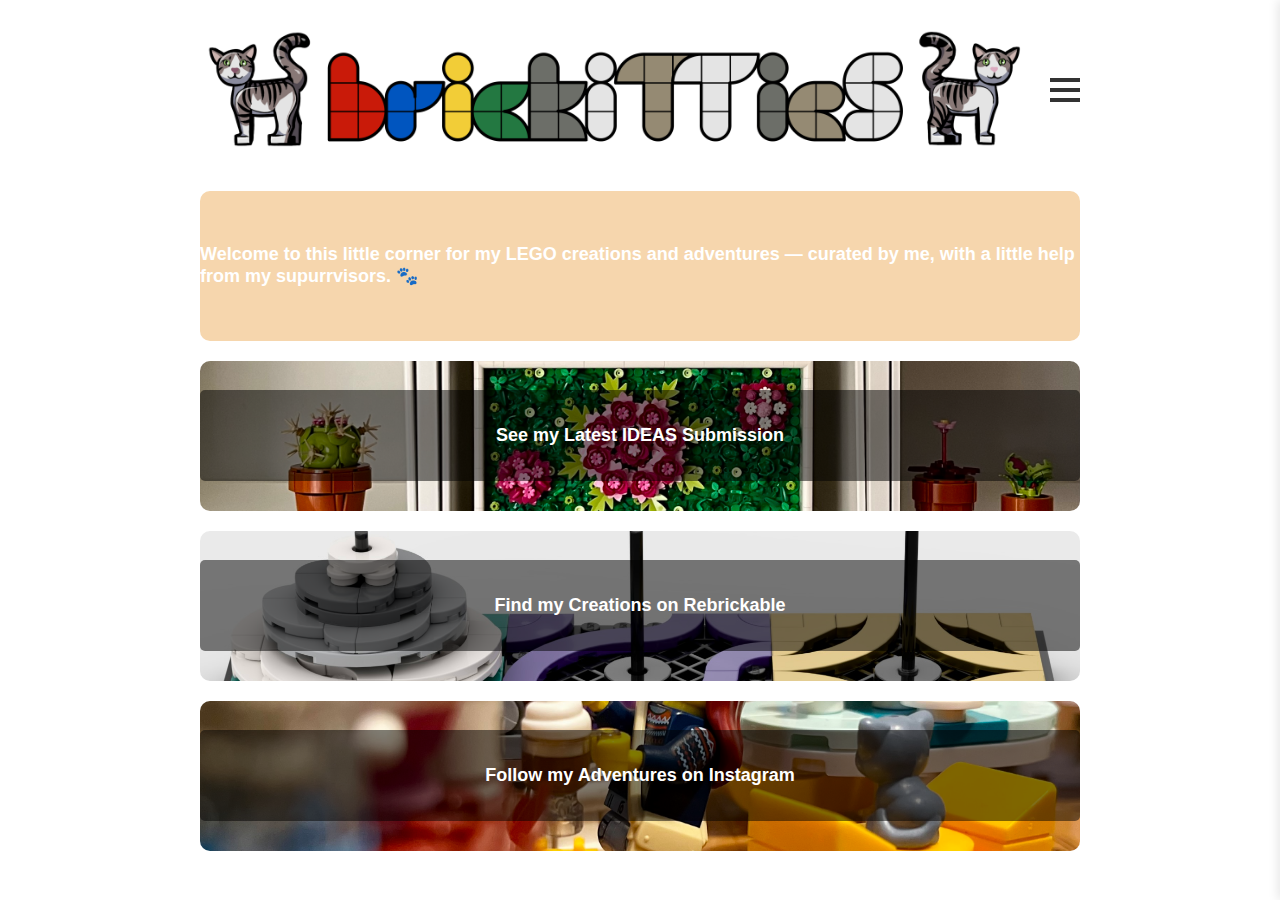
<file: index.html>
<!DOCTYPE html>
<html lang='en'>
  <head>
    <meta charset='UTF-8'/>
    <title>BricKitties</title>
    <link rel='stylesheet' href='styles.css'/>
    <script defer src='script.js'></script>
  </head>
  <body>
    <div class='content'>
      <div class='header'>
        <div class='logo'>
          <a href="index.html">
            <img src="images/logo.png" alt="Logo" class="logo-img">
          </a>
        </div>
        <div class='hamburger-menu' id='hamburger-menu'>
          <div class='bar'></div>
          <div class='bar'></div>
          <div class='bar'></div>
        </div>
        <div class='menu' id='menu'>
          <div class='menu-item'>
            <a href="pages/shows.html">My Shows</a>
          </div>
          <div class='menu-item'>
            <a href="pages/about.html">About Me</a>
          </div>
          <div class='menu-item'>
			<a href="pages/moreabout.html">More About Me</a>
          </div>
        </div>
      </div>
      <div class='main'>
        <div class='box box1'>
          <p>Welcome to this little corner for my LEGO creations and adventures — curated by me, with a little help from my supurrvisors. 🐾</p>
        </div>
        <div class='box imagebox1'>
          <div class='overlay'>
            <p>See my Latest IDEAS Submission</p>
          </div>
        </div>
        <div class='box imagebox2'>
          <div class='overlay'>
            <p>Find my Creations on Rebrickable</p>
          </div>
        </div>
        <div class='box imagebox3'>
          <div class='overlay'>
            <p>Follow my Adventures on Instagram</p>
          </div>
        </div>
      </div>
    </div>
  </body>
</html>
</file>
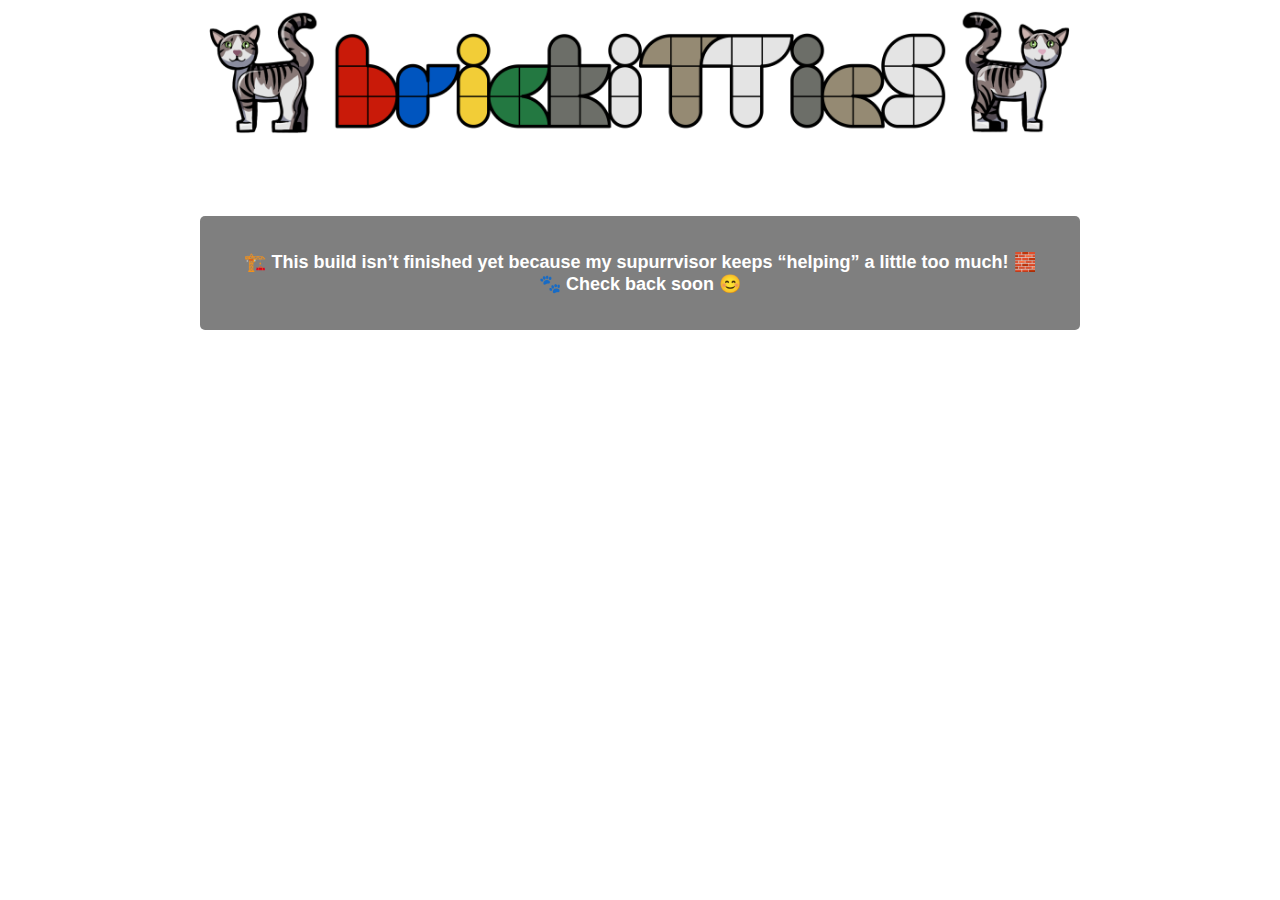
<file: pages/aboutme.html>
<!DOCTYPE html>
<html lang='en'>
  <head>
    <meta charset='UTF-8'/>
    <meta name='viewport' content='width=device-width, initial-scale=1.0'>
    <title>About Me - BricKitties</title>
    <link rel='stylesheet' href='../styles.css'/>
    <script defer src='../script.js'></script>
  </head>
  <body>
    <div class='header'>
        <div class='logo'>
          <a href="../index.html">
            <img src="../images/logo.png" alt="Logo" class="logo-img">
          </a>
        </div>
    </div>
    <div class='content' id='content'>
      <div class='main'>
        <div class='nested-flex-container'>
          <div class='box'>
            <div class='overlay overlay-center'>
              <p>🏗️ This build isn’t finished yet because my supurrvisor keeps “helping” a little too much! 🧱🐾 Check back soon 😊</p>
            </div>
          </div>
        </div>
      </div>
    </div>
  </body>
</html>
</file>
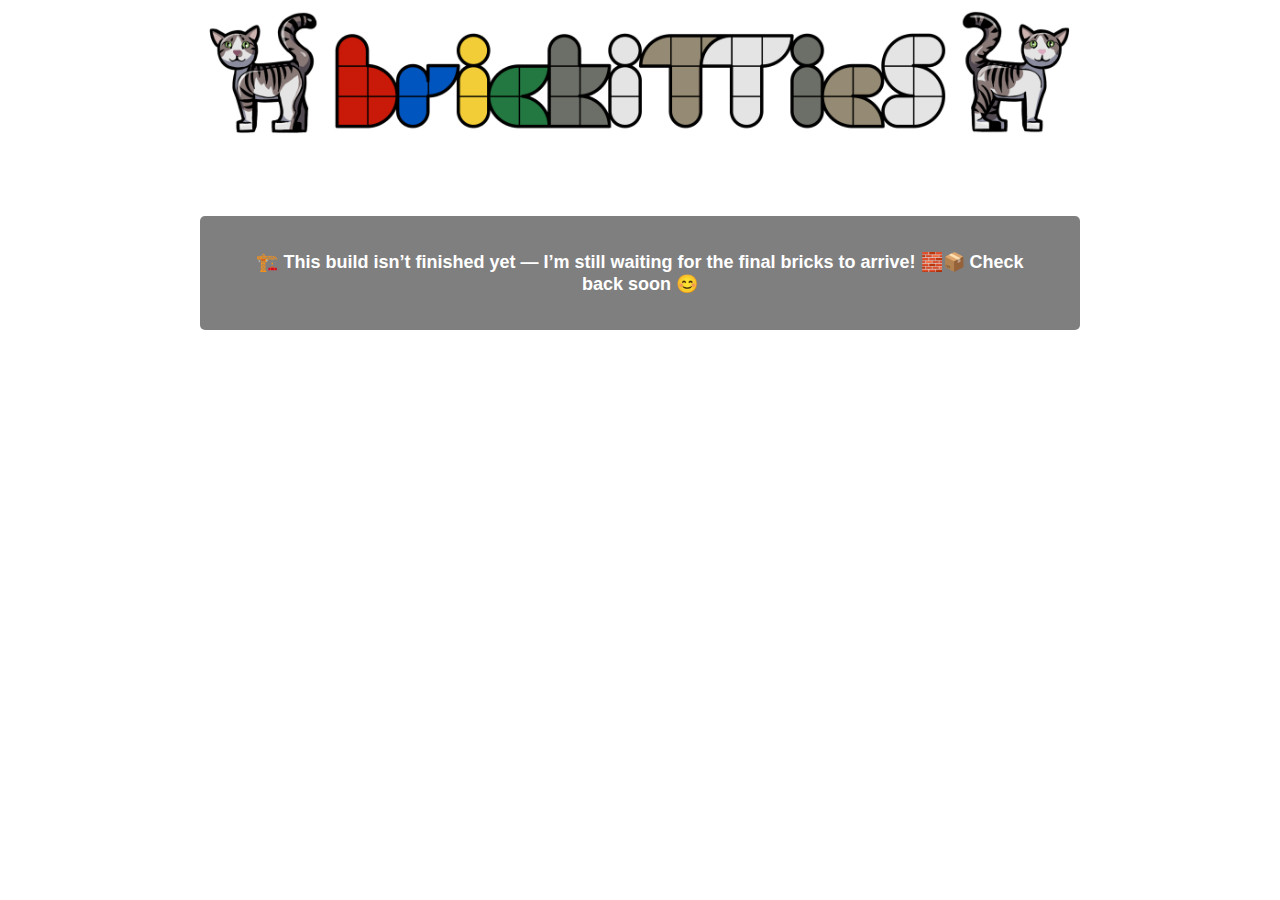
<file: pages/behindthebricks.html>
<!DOCTYPE html>
<html lang='en'>
  <head>
    <meta charset='UTF-8'/>
    <meta name='viewport' content='width=device-width, initial-scale=1.0'>
    <title>Behind the Bricks - BricKitties</title>
    <link rel='stylesheet' href='../styles.css'/>
    <script defer src='../script.js'></script>
  </head>
  <body>
    <div class='header'>
        <div class='logo'>
          <a href="../index.html">
            <img src="../images/logo.png" alt="Logo" class="logo-img">
          </a>
        </div>
    </div>
    <div class='content' id='content'>
      <div class='main'>
        <div class='nested-flex-container'>
          <div class='box'>
            <div class='overlay overlay-center'>
              <p>🏗️ This build isn’t finished yet — I’m still waiting for the final bricks to arrive! 🧱📦 Check back soon 😊</p>
            </div>
          </div>
        </div>
      </div>
    </div>
  </body>
</html>
</file>
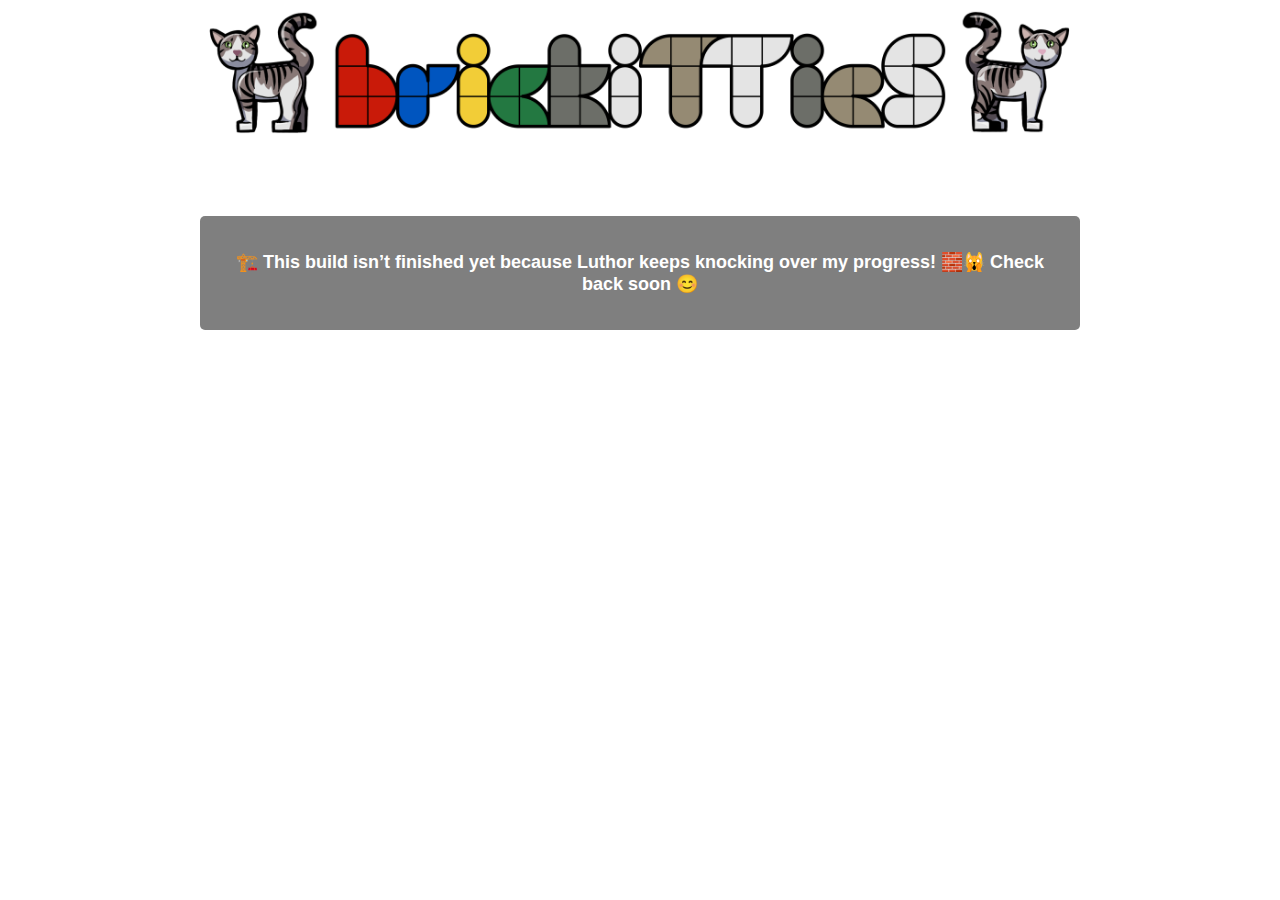
<file: pages/mypastshows.html>
<!DOCTYPE html>
<html lang='en'>
  <head>
    <meta charset='UTF-8'/>
    <meta name='viewport' content='width=device-width, initial-scale=1.0'>
    <title>My Past Shows - BricKitties</title>
    <link rel='stylesheet' href='../styles.css'/>
    <script defer src='../script.js'></script>
  </head>
  <body>
    <div class='header'>
        <div class='logo'>
          <a href="../index.html">
            <img src="../images/logo.png" alt="Logo" class="logo-img">
          </a>
        </div>
    </div>
    <div class='content' id='content'>
      <div class='main'>
        <div class='nested-flex-container'>
          <div class='box'>
            <div class='overlay overlay-center'>
              <p>🏗️ This build isn’t finished yet because Luthor keeps knocking over my progress! 🧱🙀 Check back soon 😊</p>
            </div>
          </div>
        </div>
      </div>
    </div>
  </body>
</html>
</file>
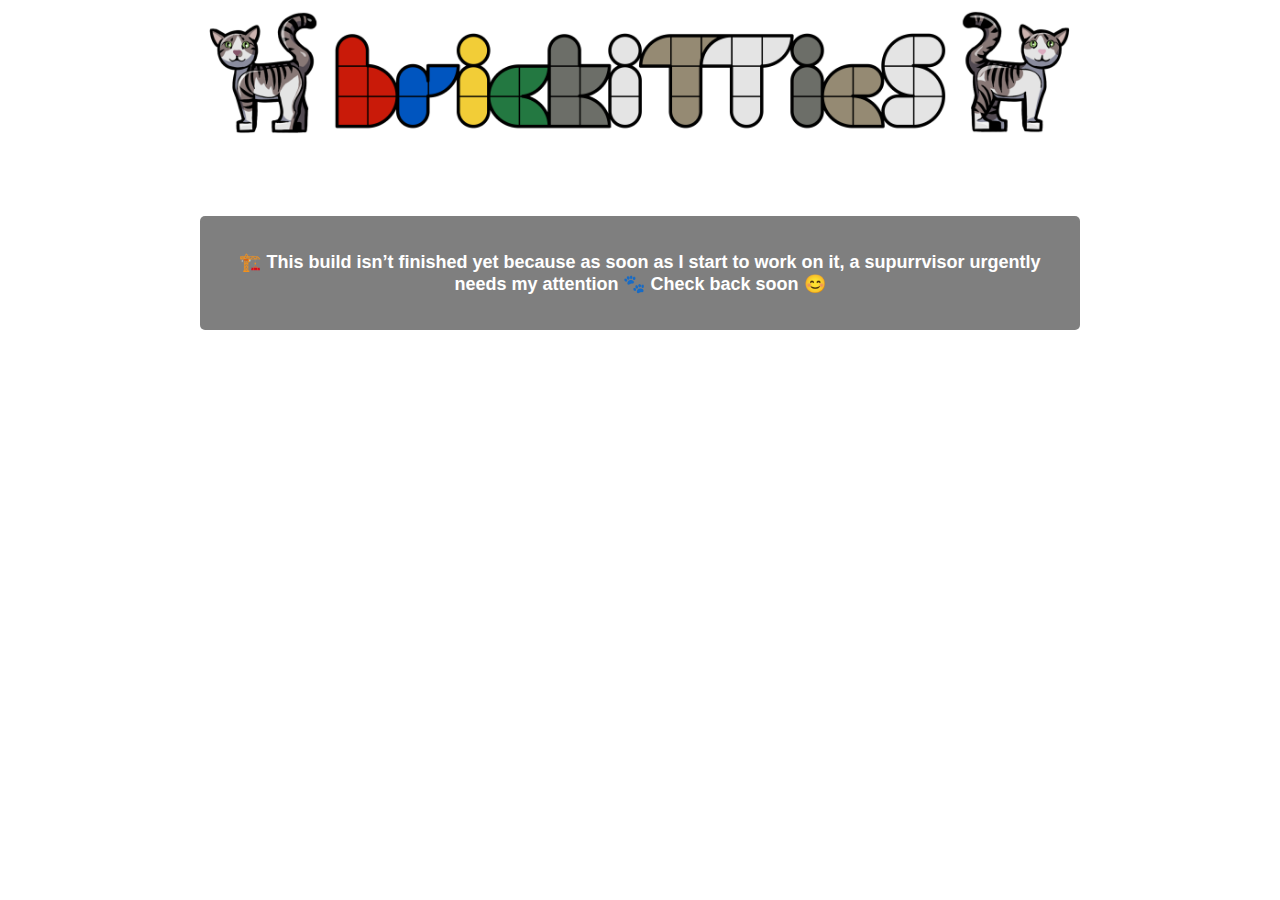
<file: pages/shows.html>
<!DOCTYPE html>
<html lang='en'>
  <head>
    <meta charset='UTF-8'/>
    <meta name='viewport' content='width=device-width, initial-scale=1.0'>
    <title>My Future Shows - BricKitties</title>
    <link rel='stylesheet' href='../styles.css'/>
    <script defer src='../script.js'></script>
  </head>
  <body>
    <div class='header'>
        <div class='logo'>
          <a href="../index.html">
            <img src="../images/logo.png" alt="Logo" class="logo-img">
          </a>
        </div>
    </div>
    <div class='content' id='content'>
      <div class='main'>
        <div class='nested-flex-container'>
          <div class='box'>
            <div class='overlay overlay-center'>
              <p>🏗️ This build isn’t finished yet because as soon as I start to work on it, a supurrvisor urgently needs my attention 🐾 Check back soon 😊</p>
            </div>
          </div>
        </div>
      </div>
    </div>
  </body>
</html>
</file>
<file: styles.css>
* {
    margin: 0;
    padding: 0;
    box-sizing: border-box;
}

body {
    font-family: Arial, sans-serif;
}

body.menu-open {
    max-width: calc(100% - 200px); /* Restrict the width of the body when the menu is open */
    overflow: hidden; /* Prevent horizontal scrolling */
    margin-right: 200px; /* Center the content */
    transition: max-width 0.3s ease, margin-right 0.3s ease; /* Smooth transition */
}

.header, .menu, .content, .main, .nested-flex-container {
    display: flex;
}

.header {
    justify-content: space-between;
    align-items: center;
    width: 100%;
    max-width: 900px;
    background-color: #ffffff;
    padding: 10px;
    margin: 0 auto 20px auto; /* Center the header within the body */
    position: relative; /* Ensure the menu is positioned relative to the header */
}

.logo {
    flex: 1; /* Allow the logo to take up available space */
    text-align: center;
    margin-left: auto; /* Center the logo based on the whole website width */
    margin-right: auto; /* Center the logo based on the whole website width */
}

.logo-img {
    max-width: 100%;
    height: auto;
    transition: transform 0.3s ease; /* Smooth transition for logo scaling */
}

.bar {
    width: 100%;
    height: 4px;
    background-color: #333;
}

.hamburger-menu {
    display: flex;
    flex-direction: column;
    justify-content: space-around;
    width: 30px;
    height: 30px;
    cursor: pointer;
    margin-left: 20px; /* Add more space between the logo and the bars */
}

.menu {
    flex-direction: column;
    align-items: center;
    position: fixed;
    top: 0;
    right: 0;
    height: 100%;
    background-color: #fff;
    border-left: 1px solid #ddd;
    padding: 10px;
    box-shadow: -2px 0 10px rgba(0, 0, 0, 0.1);
    z-index: 1000; /* Ensure the menu is above other content */
    width: 200px; /* Fixed width for the menu */
    transition: transform 0.3s ease; /* Smooth transition for showing/hiding the menu */
    transform: translateX(100%); /* Initially hide the menu off-screen */
}

.menu.show {
    transform: translateX(0); /* Show the menu */
}

.menu-item {
    margin: 10px 0;
    font-family: Arial, sans-serif; /* Use the same font as the boxes */
    font-size: 16px; /* Adjust the font size */
    font-weight: bold; /* Make the font bold */
}

.menu-item a {
    color: #333;
    text-decoration: none;
}

.menu-item a:hover {
    text-decoration: underline;
}

.content {
    flex-direction: column;
    align-items: center;
    padding: 20px;
    transition: margin-right 0.3s ease; /* Smooth transition for content shifting */
}

.content.shifted {
    margin-right: 200px; /* Shift content to the left when menu is shown */
}

.exit-button {
    position: absolute;
    top: 10px;
    right: 10px;
    width: 30px;
    height: 30px;
    cursor: pointer;
    font-size: 24px;
    line-height: 30px;
    text-align: center;
    background-color: transparent;
    border: none;
    color: #333;
}

.main {
    flex-direction: column;
    flex-wrap: wrap;
    justify-content: center;
    width: 100%;
    max-width: 900px;
}

.nested-flex-container {
    display: flex;
    flex-direction: row;
    justify-content: space-around;
    width: 100%;
    gap: 10px; /* Use gap to handle spacing between items */
    flex-wrap: wrap; /* Ensure items wrap to the next line if necessary */
}

.box, .widebox {
    flex: 1;
    margin: 10px;
    display: flex;
    justify-content: center;
    align-items: center;
    font-size: 18px;
    font-weight: bold;
    color: #fff;
    position: relative; /* Ensure the overlay is positioned relative to the box */
    border-radius: 10px; /* Add rounded edges */
    overflow: hidden; /* Ensure the overlay does not overflow the box */
    min-width: 200px; /* Ensure boxes have a minimum width */
    min-height: 150px; /* Ensure boxes have a minimum height */
}

.widebox {
    width: 300px;
    height: 150px;
}

.box1 { background-color: #f6d6ad; }
.box2 { background-color: #0055BF; }
.box3 { background-color: #aecbfa; }
.box4 { background-color: #ccff90; }
.box5 { background-color: #d7aefb; }

.imagebox1 {
    background-image: url('images/ideas.jpeg');
    background-size: cover;
    background-position: center;
    border-radius: 10px; /* Add rounded edges */
}

.imagebox2 {
    background-image: url('images/rebrickable.jpeg');
    background-size: cover;
    background-position: center;
    border-radius: 10px; /* Add rounded edges */
}

.imagebox3 {
    background-image: url('images/insta.jpeg');
    background-size: cover;
    background-position: center;
    border-radius: 10px; /* Add rounded edges */
}

.imagebox4 {
    background-image: url('images/show.jpeg');
    background-size: cover;
    background-position: center;
    border-radius: 10px; /* Add rounded edges */
}

/* Ensure the overlay takes up the full width and adjusts height based on content */
.overlay {
    background-color: rgba(0, 0, 0, 0.5);
    border-radius: 5px;
    padding: 2%; /* Initial padding for small screens */
    display: flex;
    justify-content: center;
    align-items: center;
    text-align: center;
    color: #fff;
    position: absolute;
    left: 0;
    width: 100%; /* Ensure the overlay takes up the full width */
    overflow: hidden; /* Ensure content doesn't overflow */
    /* Remove vertical centering */
    /* top: 50%; */
    /* transform: translateY(-50%); */
}

@media (min-width: 600px) {
    .overlay {
        padding: 3%; /* Increase padding for larger screens */
    }
}

@media (min-width: 900px) {
    .overlay {
        padding: 4%; /* Further increase padding for even larger screens */
    }
}

.overlay-full {
    background-color: rgba(255, 255, 255, 0.6);
    border-radius: 10px;
    position: absolute;
    top: 0;
    left: 0;
    right: 0;
    bottom: 0;
    display: flex;
    justify-content: center;
    align-items: center;
    text-align: center;
    color: #fff;
}

.overlay, .overlay-full p {
    margin: 0;
    font-size: clamp(12px, 2vw, 18px); /* Flexible font size */
}

.overlay-top {
    align-self: flex-start;
    margin-top: 5px; /* Add some margin to avoid touching the top edge */
}

.overlay-center {
    align-self: center;
}

.overlay-bottom {
    align-self: flex-end;
    margin-bottom: 5px; /* Add some margin to avoid touching the bottom edge */
}

a.box, a.widebox {
    text-decoration: none; /* Remove underline from links */
    position: relative; /* Ensure the overlay-full covers the whole box */
}

/* Additional styles to ensure the overlay takes over the whole box if it exceeds 80% of the box height */
.overlay-auto-full {
    background-color: rgba(0, 0, 0, 0.5);
    border-radius: 5px;
    padding: 2%;
    display: flex;
    justify-content: center;
    align-items: center;
    text-align: center;
    color: #fff;
    position: absolute;
    top: 0;
    left: 0;
    width: 100%;
    height: 100%;
    overflow: hidden;
}

@media (min-width: 600px) {
    .overlay-auto-full {
        padding: 3%;
    }
}

@media (min-width: 900px) {
    .overlay-auto-full {
        padding: 4%;
    }
}
</file>
